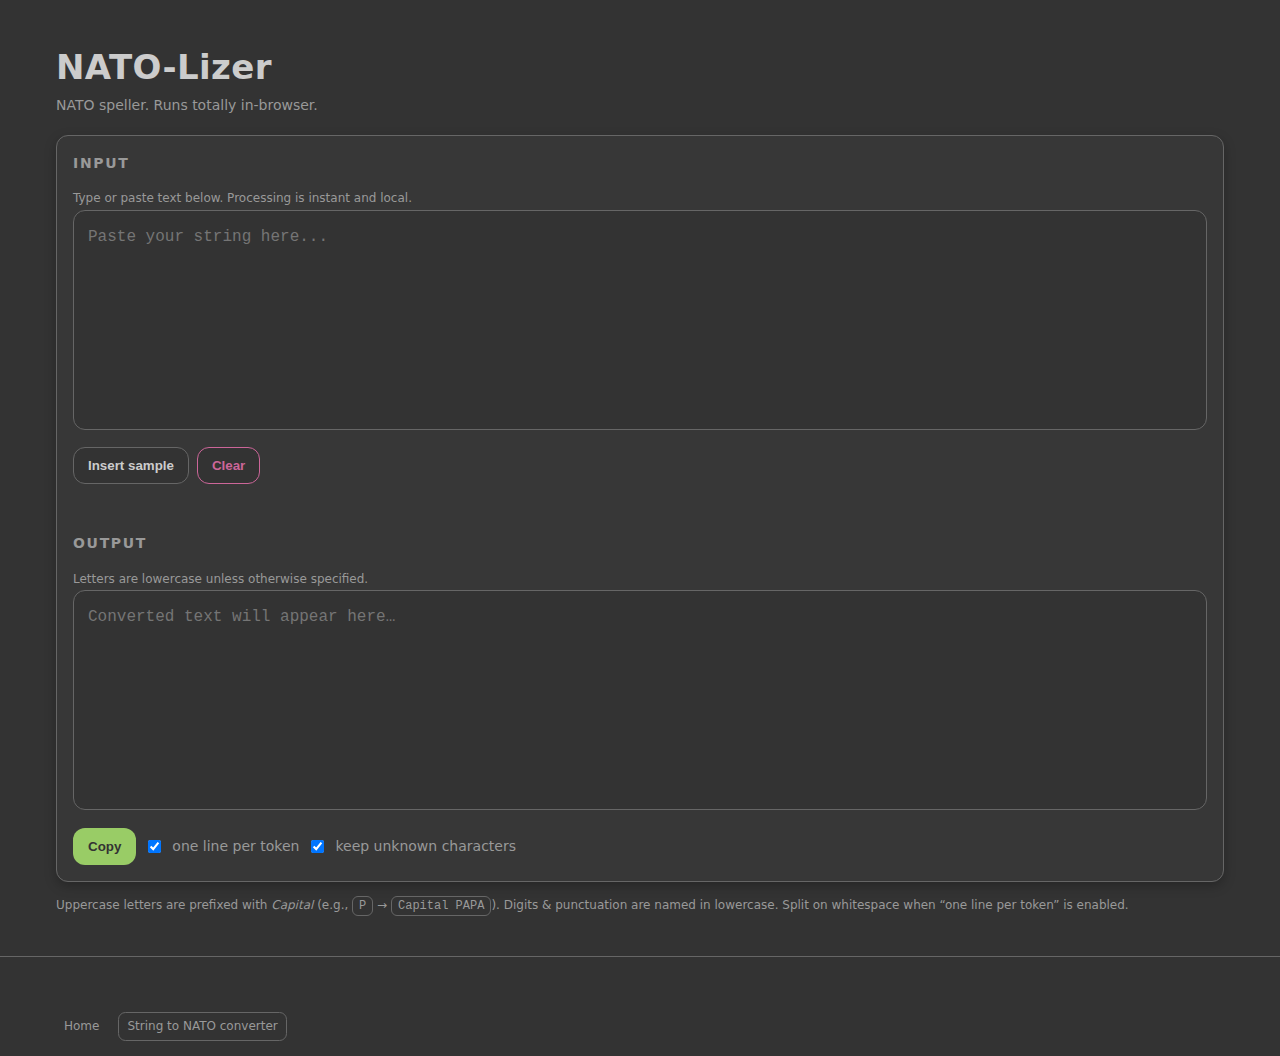
<file: natolizer.html>
<!doctype html>
<html lang="en">
<head>
  <meta charset="utf-8" />
  <meta name="viewport" content="width=device-width, initial-scale=1" />
  <title>NATO-Lizer — Local-Only NATO Speller</title>
  <meta name="description" content="Convert text to NATO phonetics, runs entirely in your browser for maximum privacy." />
  <meta http-equiv="Content-Security-Policy" content="default-src 'self'; style-src 'self' 'unsafe-inline'; img-src 'self' data:; script-src 'self' 'unsafe-inline';" />
  <link rel="stylesheet" href="./assets/style.css" />
  <style>
    :root {
      /* Palette (from provided colorway) */
      --bg: #333333;
      --panel: #333333;
      --muted: #999999;
      --fg: #cccccc;
      --accent: #99cc66;     /* green */
      --accent-2: #6699cc;   /* blue */
      --danger: #cc6699;     /* magenta from set */
      --border: #666666;
      --shadow: 0 4px 12px rgba(0,0,0,.25);
      --radius: 12px;
    }
    * { box-sizing: border-box; }
    html, body { height: 100%; }
    body {
      margin: 0; font-family: ui-sans-serif, system-ui, -apple-system, Segoe UI, Roboto, Helvetica, Arial, "Apple Color Emoji","Segoe UI Emoji";
      /* Less flashy: flat background instead of radial gradient */
      background: var(--bg);
      color: var(--fg);
    }
    .container { max-width: 1200px; margin: 40px auto; padding: 0 16px; }
    header { display:flex; align-items:center; gap:12px; margin-bottom: 18px; }
    .logo {
      width: 44px; height: 44px; border-radius: 12px; display:grid; place-items:center;
      /* Less flashy: flat color and no heavy glow */
      background: var(--accent-2);
      color: var(--bg); font-weight: 900;
      box-shadow: none;
      text-shadow: none;
    }
    h1 { font-size: clamp(22px, 2vw + 10px, 34px); margin:0; letter-spacing: .4px; }
    .muted { color: var(--muted); font-size: 14px; }

    .card {
      /* Slightly calmer: remove shiny gradient sheen */
      background: rgba(255,255,255,0.02);
      border: 1px solid var(--border); border-radius: var(--radius);
      box-shadow: var(--shadow); overflow: hidden;
    }

    /* Over/Under layout: single column */
    .column { display: grid; grid-template-columns: 1fr; gap: 16px; }

    .section { padding: 16px; }
    .section h2 { margin: 0 0 10px; font-size: 14px; color: var(--muted); text-transform: uppercase; letter-spacing:.12em; }

    textarea, .output {
      width: 100%;
      min-height: 220px;
      resize: none; /* we auto-resize for height */
      border-radius: 12px;
      border: 1px solid var(--border);
      /* Use palette background, lower contrast chrome */
      background: var(--bg);
      color: var(--fg);
      padding: 14px 14px 18px;
      line-height: 1.5;
      font-size: 16px;
      outline: none;
    }
    textarea:focus { border-color: var(--accent-2); box-shadow: 0 0 0 3px rgba(102,153,204,.25); }
    .output { white-space: pre-wrap; overflow-wrap: anywhere; }

    .toolbar { display:flex; flex-wrap: wrap; gap: 8px; align-items:center; margin-top: 10px; }
    .btn {
      appearance: none; border: 1px solid var(--border); background: var(--bg); color: var(--fg);
      padding: 10px 14px; border-radius: 12px; cursor: pointer; font-weight: 600;
      /* Calmer interaction: no lift/translate */
      transition: background .15s ease, border-color .15s ease, opacity .15s ease;
    }
    .btn:hover { background: var(--bg); opacity: .9; }
    .btn.primary { border-color: transparent; background: var(--accent); color: var(--bg); }
    .btn.danger { border-color: var(--danger); color: var(--danger); }
    .check { display:flex; align-items:center; gap: 8px; font-size: 14px; color: var(--muted); }
    .kbd { font-family: ui-monospace, SFMono-Regular, Menlo, Monaco, Consolas, "Liberation Mono", "Courier New", monospace; background: var(--bg); padding: 2px 6px; border-radius: 6px; border: 1px solid var(--border); }

    footer { margin-top: 14px; color: var(--muted); font-size: 12px; }
    .tiny { font-size: 12px; color: var(--muted); }
  </style>
</head>
<body>
  <a class="skip-link" href="#main">Skip to content</a>
  <div id="main" class="container">
    <header>
      <div>
        <h1>NATO-Lizer</h1>
        <div class="muted">NATO speller. Runs totally in-browser.</div>
      </div>
    </header>

    <div class="card">
      <div class="column">
        <!-- Upper field: INPUT -->
        <section class="section">
          <h2>Input</h2>
          <label for="input" class="tiny">Type or paste text below. Processing is instant and local.</label>
          <textarea id="input" placeholder="Paste your string here..."></textarea>
          <div class="toolbar">
            <button class="btn" id="sample">Insert sample</button>
            <button class="btn danger" id="clear">Clear</button>
          </div>
        </section>

        <!-- Lower field: OUTPUT (auto-resizing, full width) -->
        <section class="section">
          <h2>Output</h2>
          <label for="output" class="tiny">Letters are lowercase unless otherwise specified.</label>
          <textarea id="output" class="output" aria-live="polite" readonly placeholder="Converted text will appear here…"></textarea>
          <div class="toolbar">
            <button class="btn primary" id="copy">Copy</button>
            <label class="check"><input type="checkbox" id="perToken" checked /> one line per token</label>
            <label class="check"><input type="checkbox" id="showUnknown" checked /> keep unknown characters</label>
          </div>
        </section>
      </div>
    </div>

    <footer>
      <p>Uppercase letters are prefixed with <em>Capital</em> (e.g., <span class="kbd">P</span> → <span class="kbd">Capital PAPA</span>). Digits & punctuation are named in lowercase. Split on whitespace when “one line per token” is enabled.</p>
    </footer>
  </div>

  <!-- Added: site nav at the bottom -->
  <footer class="site-footer">
    <div class="container">
      <nav class="site-nav" aria-label="Primary">
        <a href="./">Home</a>
        <a href="./natolizer.html" aria-current="page">String to NATO converter</a>
      </nav>
    </div>
  </footer>
  <!-- End added -->

  <script>
  (function(){
    // Data dictionaries
    const NATO = {
      a:"ALFA",b:"BRAVO",c:"CHARLIE",d:"DELTA",e:"ECHO",f:"FOXTROT",g:"GOLF",h:"HOTEL",i:"INDIA",j:"JULIETT",k:"KILO",l:"LIMA",m:"MIKE",n:"NOVEMBER",o:"OSCAR",p:"PAPA",q:"QUEBEC",r:"ROMEO",s:"SIERRA",t:"TANGO",u:"UNIFORM",v:"VICTOR",w:"WHISKEY",x:"X-RAY",y:"YANKEE",z:"ZULU"
    };
    const DIGITS = { 0:"zero",1:"one",2:"two",3:"three",4:"four",5:"five",6:"six",7:"seven",8:"eight",9:"nine" };
    const PUNCT = {
      "*":"asterisk","-":"dash","_":"underscore",".":"period",",":"comma",
      "!":"exclamation","?":"question","#":"hash","@":"at_sign","$":"dollar","%":"percent","^":"caret","&":"ampersand",
      "(":"left parenthesis",")":"right parenthesis","+":"plus","=":"equals","/":"slash","\\":"backslash",":":"colon",";":"semicolon","'":"apostrophe","\"":"quote",
      "[":"left bracket","]":"right bracket","{":"left brace","}":"right brace","<":"less than",">":"greater than","~":"tilde","`":"backtick"," ":"space"
    };

    const $ = sel => document.querySelector(sel);
    const input = $('#input');
    const output = $('#output');
    const perToken = $('#perToken');
    const copyBtn = $('#copy');
    theSample = $('#sample');
    const clearBtn = $('#clear');
    const showUnknown = $('#showUnknown');

    function spellToken(str){
      const out = [];
      for (const ch of str) {
        if (/[a-z]/i.test(ch)) {
          const word = NATO[ch.toLowerCase()] || ch;
          out.push(ch === ch.toUpperCase() && ch !== ch.toLowerCase() ? `Capital ${word}` : word);
        } else if (/\d/.test(ch)) {
          out.push(DIGITS[ch]);
        } else if (Object.prototype.hasOwnProperty.call(PUNCT, ch)) {
          out.push(PUNCT[ch]);
        } else {
          if (showUnknown.checked) out.push(ch);
        }
      }
      return out.join(', ');
    }

    // Auto-resize the output textarea height to fit content; width is 100% for max readability.
    function autoResize(el){
      el.style.height = 'auto';
      el.style.height = (el.scrollHeight + 2) + 'px';
    }

    function render(){
      const text = input.value;
      if (!text.trim()) { output.value = ''; autoResize(output); return; }
      output.value = perToken.checked
        ? text.split(/\s+/).filter(Boolean).map(spellToken).join('\n')
        : spellToken(text);
      autoResize(output);
    }

    // live updating
    input.addEventListener('input', render);
    perToken.addEventListener('change', render);
    showUnknown.addEventListener('change', render);

    // copy
    copyBtn.addEventListener('click', async () => {
      try {
        await navigator.clipboard.writeText(output.value);
        copyBtn.textContent = 'Copied!';
        setTimeout(()=> copyBtn.textContent = 'Copy', 900);
      } catch(e){
        // fallback
        output.focus();
        output.select();
        document.execCommand('copy');
      }
    });

    // sample + clear
    theSample.addEventListener('click', () => { input.value = 'IV3ryMuchL!ke@llRubb3rDucki3s'; render(); });
    clearBtn.addEventListener('click', () => { input.value = ''; render(); input.focus(); });

    // initial example
    input.value = '';
    render();

    // keep height fresh on viewport changes
    window.addEventListener('resize', () => autoResize(output));
    output.setAttribute('role', 'status');
  })();
  </script>
<!-- Cloudflare Web Analytics -->
<script defer
  src='https://static.cloudflareinsights.com/beacon.min.js' 
  data-cf-beacon='{"token": "1d511c816c504d049120bdefdcbbc59e"}'>
</script>
<!-- End Cloudflare Web Analytics -->
</body>
</html>
</file>
<file: assets/style.css>
/* Minimal, readable defaults */
:root {
  --bg: #ffffff;
  --text: #111213;
  --muted: #5b6069;
  --link: #0b5fff;
  --border: #e6e8ec;
}

@media (prefers-color-scheme: dark) {
  :root {
    --bg: #0b0f14;
    --text: #e7e9ee;
    --muted: #a9b2bd;
    --link: #77a6ff;
    --border: #1c2230;
  }
}

* { box-sizing: border-box; }
html, body { height: 100%; }
body {
  margin: 0;
  background: var(--bg);
  color: var(--text);
  font: 16px/1.6 system-ui, -apple-system, Segoe UI, Roboto, Arial, sans-serif;
}

/* Layout */
.container { max-width: 820px; margin-inline: auto; padding: 1rem; }

/* Header / Nav */
.site-header {
  border-bottom: 1px solid var(--border);
  position: sticky; top: 0; background: var(--bg);
}
.site-title { margin: 0; font-size: 1.125rem; }
.site-header .container {
  display: flex; align-items: center; gap: 1rem; padding-block: .75rem;
}
.site-nav { margin-left: auto; display: flex; gap: .75rem; }
.site-nav a {
  text-decoration: none; color: inherit; padding: .25rem .5rem; border-radius: .4rem;
}
.site-nav a[aria-current="page"] { outline: 1px solid var(--border); }

/* Main */
.lead { margin: 1rem 0; color: var(--muted); }
.list { padding-left: 1.1rem; margin: .5rem 0 2rem; }
.list li { margin: .25rem 0; }

/* Footer */
.site-footer { border-top: 1px solid var(--border); }
.site-footer .container { padding-block: 1rem; color: var(--muted); }

/* Links & focus */
a { color: var(--link); }
a:hover { text-decoration: underline; }
:focus-visible { outline: 2px solid var(--link); outline-offset: 2px; }

/* Accessibility */
.skip-link {
  position: absolute; left: -9999px; top: 0;
  background: var(--link); color: #fff; padding: .5rem .75rem; border-radius: .4rem;
}
.skip-link:focus { left: .75rem; top: .75rem; }
</file>
